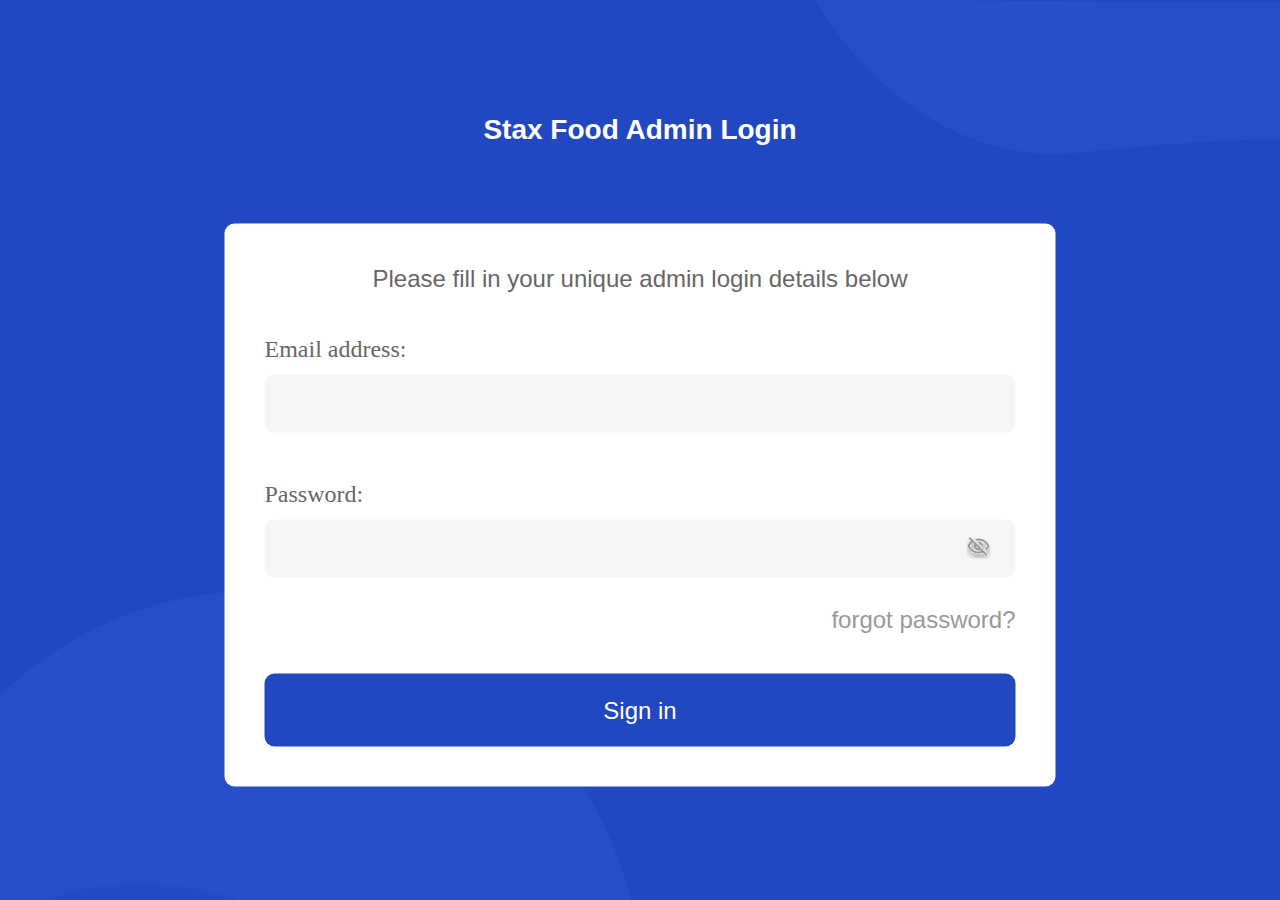
<file: index.html>
<!DOCTYPE html>
<html lang="en">
<head>
    <meta charset="UTF-8">
    <meta name="viewport" content="width=device-width, initial-scale=1.0">
    <link rel="stylesheet" href="style.css">
    <title>Document</title>
</head>
<body>
    <div class="centr">
    <div class="container">
        <div class="text-cont">Stax Food Admin Login</div>
        <div class="frame">
                <div class="text">Please fill in your unique admin login details below</div>
                <div class="email-cont">
                <label for="user_email">Email address:</label>
                <input
                  type="email"
                  id="user_email"
                  name="email"/>
                </div>
                <div class="label-cont">
                  <label for="user_password">Password:</label>
                  <input type="password" id="user_password" name="password" />
                  <img src="/image/visibility_off.svg" alt="picture"></img>
                </div>
                  <a href="/admin-login/login.html">forgot password?</a>
                  <button><a href="#">Sign in</a></button>
            </div>
        </div>
    </div>
</body>
</html>
</file>
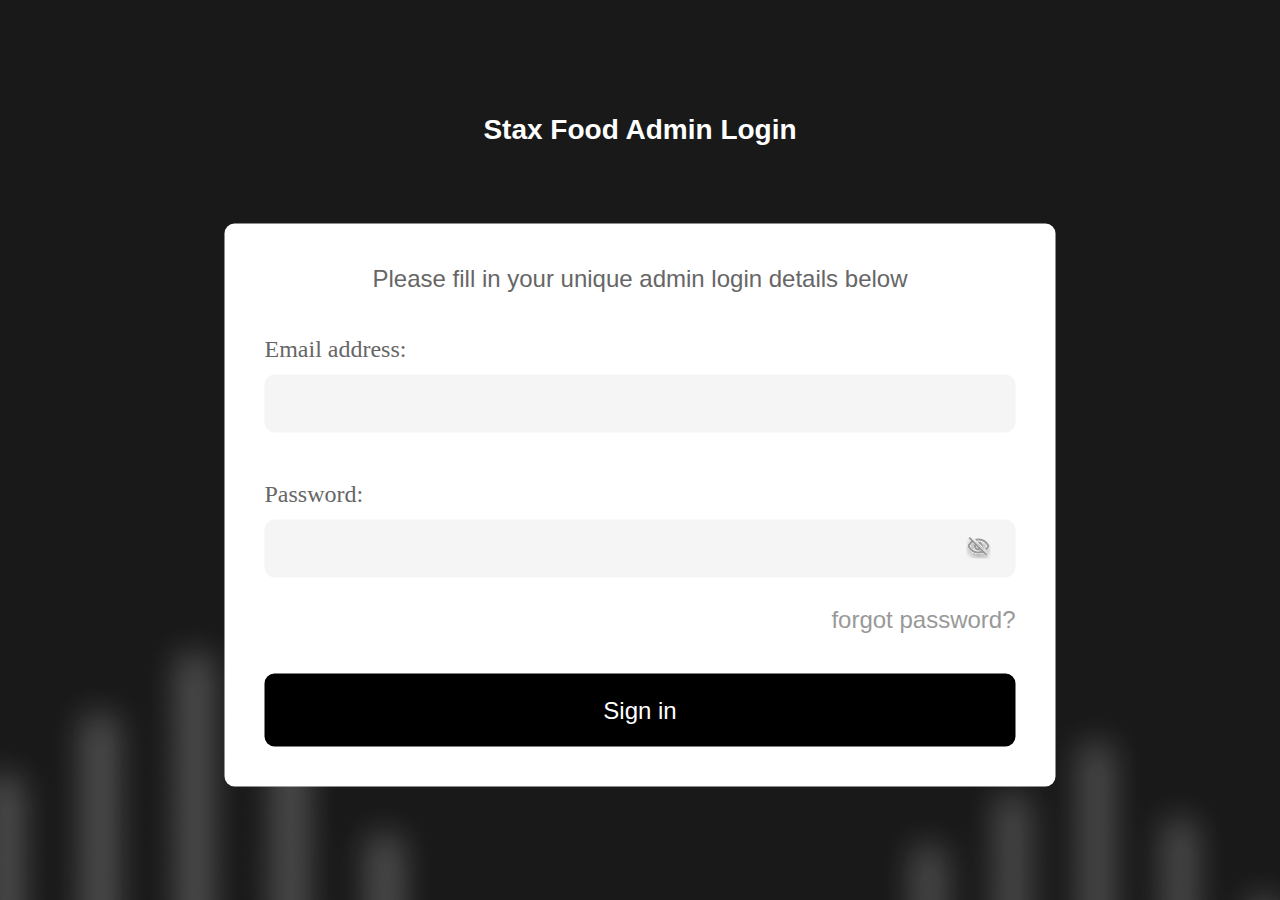
<file: admin-login/login.html>
<!DOCTYPE html>
<html lang="en">
<head>
    <meta charset="UTF-8">
    <meta name="viewport" content="width=device-width, initial-scale=1.0">
    <link rel="stylesheet" href="login.css">
    <title>Document</title>
</head>
<body>
    <div class="centr">
        <div class="container">
            <div class="text-cont">Stax Food Admin Login</div>
            <div class="frame">
                    <div class="text">Please fill in your unique admin login details below</div>
                    <div class="email-cont">
                    <label for="user_email">Email address:</label>
                    <input
                      type="email"
                      id="user_email"
                      name="email"/>
                    </div>
                    <div class="label-cont">
                      <label for="user_password">Password:</label>
                      <input type="password" id="user_password" name="password" />
                      <img src="/image/visibility_off.svg" alt="picture"></img>
                    </div>
                      <a href="/admin-login/login.html">forgot password?</a>
                      <button><a href="#">Sign in</a></button>
                </div>
            </div>
        </div>
</body>
</html>
</file>
<file: style.css>
@import url(https://fonts.google.com/selection?query=Inter);

body {
    background: url(/image/ЭКСПОРТИРУЙ\ МЕНЯ.png);
    background-color: rgba(33, 72, 192, 1);
    height: 100vh;
}

* {
    margin: 0;
    padding: 0;
}

.centr {
    position: absolute;
    top: 50%;
    left: 50%;
    transform: translate(-50%,-50%);
}

.container {
    display: flex;
    justify-content: center;
    align-items: center;
   flex-direction: column;
   width: 927px;
   height: 647px;  
}

.frame {
    display: flex;
    flex-direction: column;
    padding: 40px ;
    width: 751px;
    height: 502px;
    background-color: white;
    border-radius: 10px;
 }

.text-cont {
    margin-bottom: 78px;
    font-family: Inter, sans-serif;
font-size: 28px;
font-weight: 600;
line-height: 32px;
text-align: left;
color: rgba(255, 255, 255, 1);
}

.text {
    font-family: Inter, sans-serif;
    font-size: 24px;
    font-weight: 400;
    line-height: 29.05px;
    text-align: center;
    color: rgba(102, 102, 102, 1);
}

.email-cont {
    display: flex;
    flex-direction: column;
    width: 100%;
    margin-top: 40px;
}

[for="user_email"] {
    font-family: Inter, sans-sarif;
    color: rgba(102, 102, 102, 1);
    font-size: 24px;
    font-weight: 400;
    line-height: 32px;
    text-align: left;
    
}

[type="email"] {
    margin-top: 10px;
    
    background-color: rgba(245, 245, 245, 1);
    border-radius: 10px;
    border: none;
    height: 58px;
}

.label-cont {
    display: flex;
    flex-direction: column;
    width: 100%;
    margin-top: 45px;
   
}

[for="user_password"] {
    font-family: Inter, sans-sarif;
    color: rgba(102, 102, 102, 1);
    font-size: 24px;
    font-weight: 400;
    line-height: 32px;
    text-align: left; 
    
}

[type="password"] {
    margin-top: 10px;
    height: 58px;
    border-radius: 10px;
    border: none;
    background-color: rgba(245, 245, 245, 1);
    
}

button {
    width: 100%;
    height: 73px;
    border-radius: 10px;
    border: none;
    cursor: pointer;
    transition: all 0.3s ease;
    background: rgba(33, 72, 192, 1);
    margin-top: 38px;
}

button [href="#"] {
    font-family: Inter, sans-serif;
    font-size: 24px;
    font-weight: 400;
    text-decoration: none;
    
    
    color: rgba(255, 255, 255, 1);  
}

button:active {
    background-color: rgba(33, 72, 192, 1);
    transform: translateY(2px);
    box-shadow: 0 2px 5px rgba(0, 0, 0, 0.3);

}

a[href^="/admin-login/login.html"] {
   
    color: rgba(153, 153, 153, 1);
    font-family: Inter, sans-serif;
    font-size: 24px;
    font-weight: 400;
    line-height: 32px;
    text-align: right;
     text-decoration: none;
     margin-top: 26px;
     
}

img[src="/image/visibility_off.svg"] {
    position: absolute;
    top: 63%;
    right: 110px;
    color: rgba(153, 153, 153, 1);

}
</file>
<file: admin-login/login.css>
@import url(https://fonts.google.com/selection?query=Inter);

body {
    height: 100vh;
    background: url(/image/ЭКСПОРТИРУЙ\ МЕНЯ\ \(1\).png) bottom;
    background-repeat: no-repeat;
    background-size: contain;
    background-color: rgba(0, 0, 0, 0.9);
}

* {
    margin: 0;
    padding: 0
}

.centr {
    position: absolute;
    top: 50%;
    left: 50%;
    transform: translate(-50%,-50%);
}

.container {
    display: flex;
    justify-content: center;
    align-items: center;
   flex-direction: column;
   width: 927px;
   height: 647px;
}

.frame {
    display: flex;
    flex-direction: column;
    padding: 40px ;
    width: 751px;
    height: 502px;
    background-color: white;
    border-radius: 10px;
 }

.text-cont {
    margin-bottom: 78px;
    font-family: Inter, sans-serif;
font-size: 28px;
font-weight: 600;
line-height: 32px;
text-align: left;
color: rgba(255, 255, 255, 1);
}

.text {
    font-family: Inter, sans-serif;
    font-size: 24px;
    font-weight: 400;
    line-height: 29.05px;
    text-align: center;
    color: rgba(102, 102, 102, 1);
}

.email-cont {
    display: flex;
    flex-direction: column;
    width: 100%;
    margin-top: 40px;
}

[for="user_email"] {
    font-family: Inter, sans-sarif;
    color: rgba(102, 102, 102, 1);
    font-size: 24px;
    font-weight: 400;
    line-height: 32px;
    text-align: left; 
}

[type="email"] {
    margin-top: 10px;
    
    background-color: rgba(245, 245, 245, 1);
    border-radius: 10px;
    border: none;
    height: 58px;
}

.label-cont {
    display: flex;
    flex-direction: column;
    width: 100%;
    margin-top: 45px;  
}

[for="user_password"] {
    font-family: Inter, sans-sarif;
    color: rgba(102, 102, 102, 1);
    font-size: 24px;
    font-weight: 400;
    line-height: 32px;
    text-align: left;   
}

[type="password"] {
    margin-top: 10px;
    height: 58px;
    border-radius: 10px;
    border: none;
    background-color: rgba(245, 245, 245, 1); 
}

button {
    
    width: 100%;
    height: 73px;
    border-radius: 10px;
    border: none;
    cursor: pointer;
    transition: all 0.3s ease;
    background: rgba(0, 0, 0, 1);
    margin-top: 38px;
}

button [href="#"] {
    font-family: Inter, sans-serif;
    font-size: 24px;
    font-weight: 400;
    text-decoration: none;
    color: rgba(255, 255, 255, 1);  
}

button:active {
    transform: translateY(2px);
    box-shadow: 0 2px 5px rgba(0, 0, 0, 0.3);
}

a[href^="/admin-login/login.html"] {
    color: rgba(153, 153, 153, 1);
    font-family: Inter, sans-serif;
    font-size: 24px;
    font-weight: 400;
    line-height: 32px;
    text-align: right;
     text-decoration: none;
     margin-top: 26px; 
}

img {
    position: absolute;
    top: 63%;
    right: 110px;
    color: rgba(153, 153, 153, 1);
}
</file>
